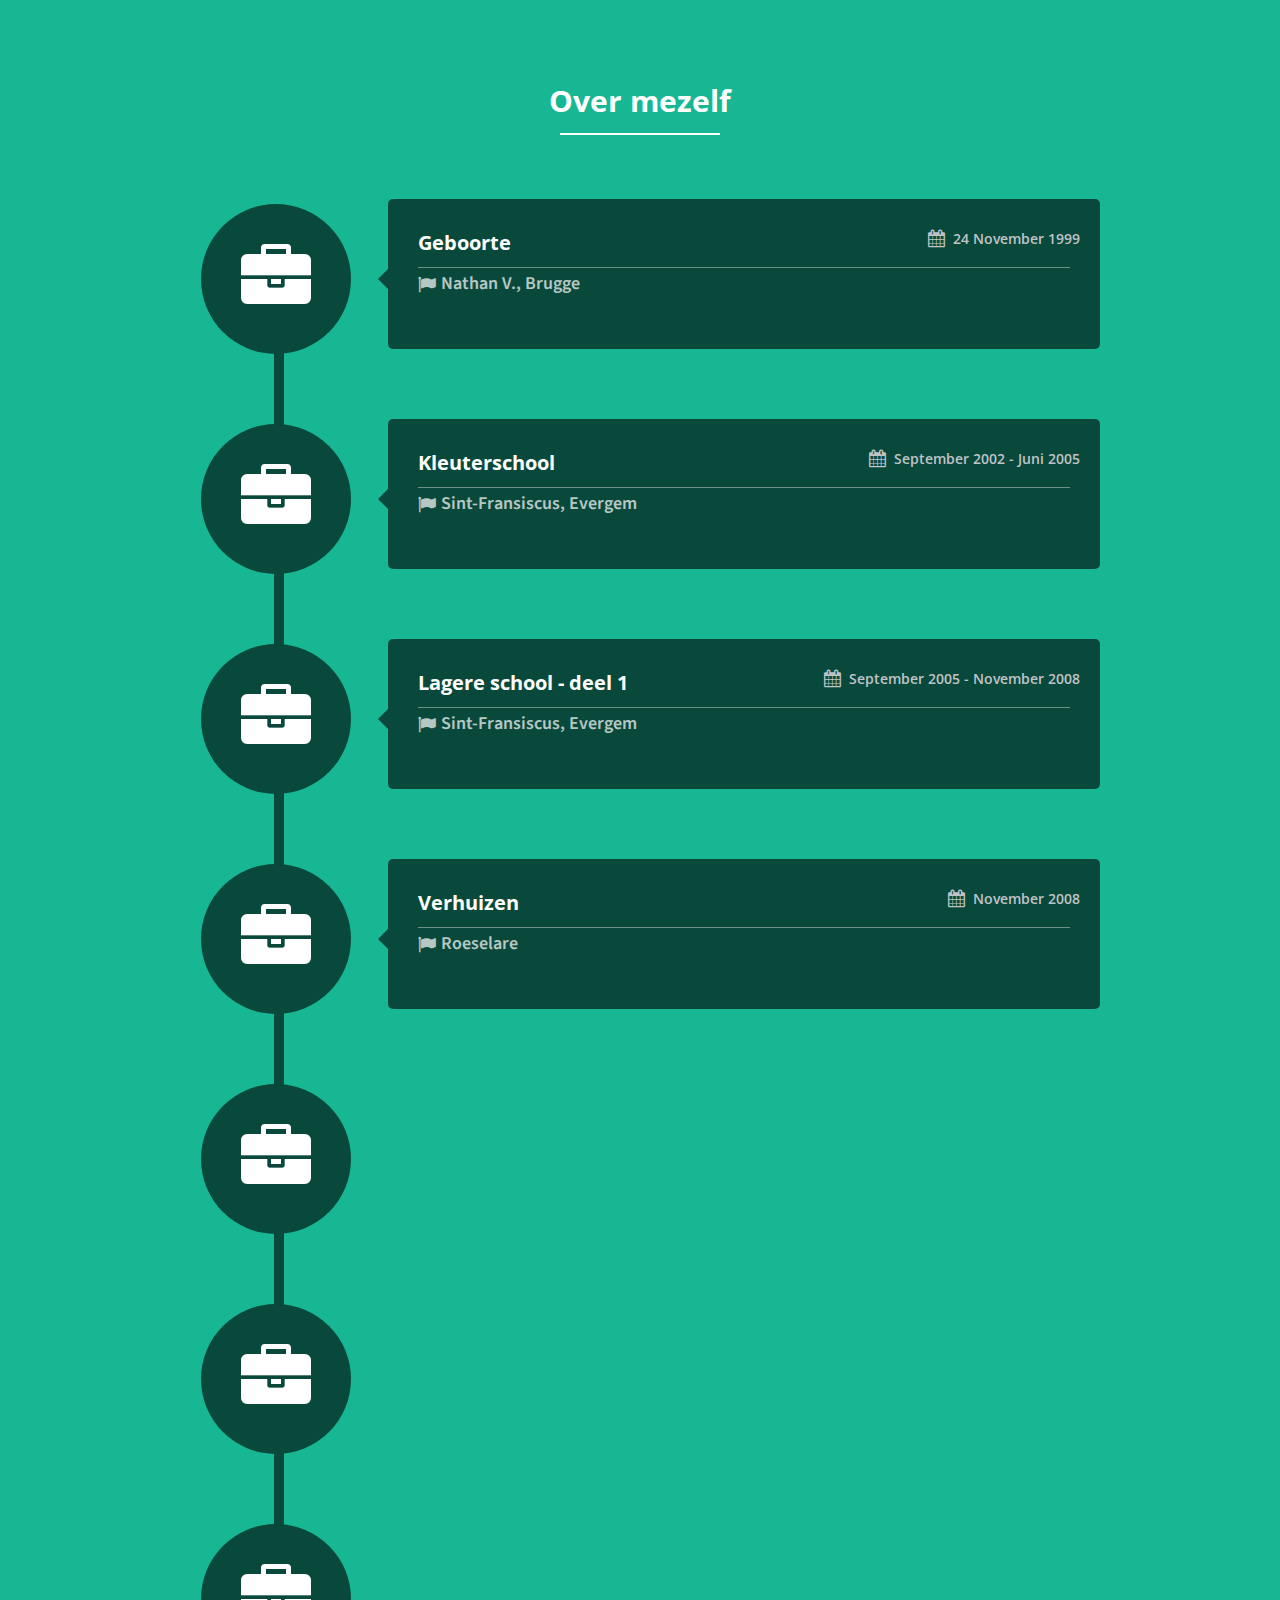
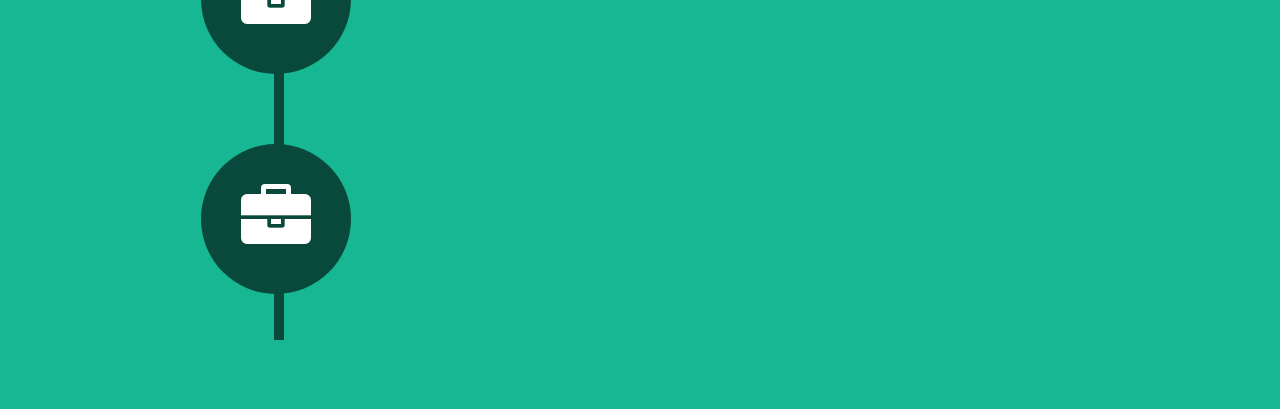
<file: over/over.html>
<!DOCTYPE html>
<html >
<head>
  <meta charset="UTF-8">
  <title>Mijn leven</title>
  <meta name="viewport" content="width=device-width, initial-scale=1.0">
  
  <link rel='stylesheet prefetch' href='http://fonts.googleapis.com/css?family=Source+Sans+Pro:400,700,900&amp'>
<link rel='stylesheet prefetch' href='http://fonts.googleapis.com/css?family=Open+Sans:400,700&subset=latin,latin-ext'>
<link rel='stylesheet prefetch' href='https://cdnjs.cloudflare.com/ajax/libs/font-awesome/4.4.0/css/font-awesome.min.css'>
<link rel='stylesheet prefetch' href='https://cdnjs.cloudflare.com/ajax/libs/animate.css/3.2.6/animate.min.css'>

      <link rel="stylesheet" href="css/style.css">

  
</head>

<body>
  <div id="workexperience" class="sectionClass">
  <div class="row ">
    <div class="sectiontitle">
      <h2>Over mezelf</h2>
      <span class="headerLine"></span>
    </div>
    <div class="fullWidth eight columns">
      <ul class="cbp_tmtimeline">
        <li>
          <div class="cbp_tmicon cbp_tmicon-phone">
            <i class="faPra fa-briefcase"></i>
          </div>
          <div class="cbp_tmlabel wow fadeInRight animated">
            <h3>Geboorte</h3>
            <div class="date">
              <i class="fa fa-calendar"></i>24 November 1999
            </div>
            <h4><i class="fa fa-flag"></i>Nathan V., Brugge</h4>
            <p class="projectParagraph"></p>
          </div>
        </li>
        <li>
          <div class="cbp_tmicon cbp_tmicon-screen">
            <i class="faPra fa-briefcase"></i>
          </div>
          <div class="cbp_tmlabel wow fadeInRight animated">
            <h3>Kleuterschool</h3>
            <h4><i class="fa fa-flag"></i>Sint-Fransiscus, Evergem</h4>
            <div class="date"><i class="fa fa-calendar"></i>September 2002 - Juni 2005</div>
            <p class="projectParagraph"></p>
          </div>
        </li>
        <li>
          <div class="cbp_tmicon cbp_tmicon-mail">
            <i class="faPra fa-briefcase"></i>
          </div>
          <div class="cbp_tmlabel wow fadeInRight animated">
            <h3>Lagere school - deel 1</h3>
            <h4><i class="fa fa-flag"></i>Sint-Fransiscus, Evergem</h4>
            <div class="date"><i class="fa fa-calendar"></i>September 2005 - November 2008</div>
            <p class="projectParagraph"></p>

          </div>
        </li>
        <li>
          <div class="cbp_tmicon cbp_tmicon-phone">
            <i class="faPra fa-briefcase"></i>
          </div>
          <div class="cbp_tmlabel wow fadeInRight animated">
            <h3>Verhuizen</h3>
            <h4><i class="fa fa-flag"></i>Roeselare</h4>
            <div class="date"><i class="fa fa-calendar"></i>November 2008</div>
            <p class="projectParagraph"></p>
          </div>
        </li>
        <li>
          <div class="cbp_tmicon cbp_tmicon-phone">
            <i class="faPra fa-briefcase"></i>
          </div>
          <div class="cbp_tmlabel wow fadeInRight animated">
            <h3>Lagere school - deel 2</h3>
            <h4><i class="fa fa-flag"></i>Burgerschool, Roeselare</h4>
            <div class="date"><i class="fa fa-calendar"></i>November 2008 - Juni 2011</div>
            <p class="projectParagraph"></p>
          </div>
        </li>
        <li>
          <div class="cbp_tmicon cbp_tmicon-phone">
            <i class="faPra fa-briefcase"></i>
          </div>
          <div class="cbp_tmlabel wow fadeInRight animated">
            <h3>Middelbare school - deel 1</h3>
            <h4><i class="fa fa-flag"></i>VMS, Roeselare</h4>
            <div class="date"><i class="fa fa-calendar"></i>September 2011 - Juni 2015</div>
            <p class="projectParagraph"></p>
          </div>
        </li>
        <li>
          <div class="cbp_tmicon cbp_tmicon-phone">
            <i class="faPra fa-briefcase"></i>
          </div>
          <div class="cbp_tmlabel wow fadeInRight animated">
            <h3>Middelbare school - deel 2</h3>
            <h4><i class="fa fa-flag"></i>Burgerschool, Roeselare</h4>
            <div class="date"><i class="fa fa-calendar"></i>November 2015 - Juni 2017</div>
            <p class="projectParagraph"></p>
          </div>
        </li>
        <li>
          <div class="cbp_tmicon cbp_tmicon-phone">
            <i class="faPra fa-briefcase"></i>
          </div>
          <div class="cbp_tmlabel wow fadeInRight animated">
            <h3>----</h3>
            <h4><i class="fa fa-flag"></i>-----</h4>
            <div class="date"><i class="fa fa-calendar"></i>Juni 2017 - ?</div>
            <p class="projectParagraph"></p>
          </div>
      </ul>
    </div>
  </div>
</div>
  <script src='http://cdnjs.cloudflare.com/ajax/libs/jquery/2.1.3/jquery.min.js'></script>
<script src='https://cdnjs.cloudflare.com/ajax/libs/wow/1.1.0/wow.min.js'></script>

    <script src="js/index.js"></script>

</body>
</html>
</file>
<file: over/css/style.css>
body {
  font-family: Open Sans, "Helvetica Neue", "Helvetica", Helvetica, Arial, sans-serif;
  font-size: 13px;
  color: #666;
  position: relative;
  -webkit-font-smoothing: antialiased;
  margin: 0;
}

* {
  -webkit-box-sizing: border-box;
  -moz-box-sizing: border-box;
  box-sizing: border-box;
}

body,
div,
dl,
dt,
dd,
ul,
ol,
li,
h1,
h2,
h3,
h4,
h5,
h6,
pre,
form,
p,
blockquote,
th,
td {
  margin: 0;
  padding: 0;
  font-size: 13px;
  direction: ltr;
}

.sectionClass {
  padding: 80px 0px 50px 0px;
  position: relative;
  display: block;
  background: #17b794;
}

.row {
  width: 980px;
  height: 100%;
  max-width: 100%;
  margin: 0 auto;
}

.row:before,
.row:after {
  content: "";
  display: table;
}

.sectiontitle {
  background-position: center;
  text-align: center;
  min-height: 20px;
}

.sectiontitle h2 {
  font-size: 30px;
  color: white;
  margin-bottom: 0px;
  padding-right: 10px;
  padding-left: 10px;
}

.headerLine {
  width: 160px;
  height: 2px;
  display: inline-block;
  background: white;
}

.fullWidth {
  width: 100%;
  display: table;
  float: none;
  padding: 0;
  min-height: 1px;
  height: 100%;
  position: relative;
}


/********************************/


/*  SECTION WORK EXPERIENCE
********************************/

#work-experience .sectiontitle .headerLine {
  width: 280px;
}

#work-experience .headerline {
  width: 280px;
}

.cbp_tmtimeline {
  margin: 60px 30px 0 0;
  padding: 0;
  list-style: none;
  position: relative;
}

.cbp_tmtimeline:before {
  content: '';
  position: absolute;
  top: 3%;
  bottom: 0;
  width: 10px;
  background: #09493b;
  left: 13%;
  height: 100%;
}

.cbp_tmtimeline li:last-child:before {
  content: initial;
}

.cbp_tmtimeline > li .cbp_tmtime {
  display: block;
  width: 25%;
  padding-right: 100px;
  position: absolute;
}

.cbp_tmtimeline > li .cbp_tmtime span {
  display: block;
  text-align: right;
}

.cbp_tmtimeline > li .cbp_tmtime span:first-child {
  font-size: 0.9em;
  color: #bdd0db;
}

.cbp_tmtimeline > li .cbp_tmtime span:last-child {
  font-size: 2.9em;
  color: #3594cb;
}

.cbp_tmtimeline > li:nth-child(odd) .cbp_tmtime span:last-child {
  color: #6cbfee;
}

.cbp_tmtimeline > li .cbp_tmlabel {
  margin: 0 0 15px 25%;
  background: #09493b;
  color: #FFF;
  padding: 30px;
  font-size: 1.2em;
  font-weight: 300;
  line-height: 1.4;
  font-family: 'Open Sans';
  position: relative;
  border-radius: 5px;
  min-height: 150px;
}

.cbp_tmtimeline > li:nth-child(odd) .cbp_tmlabel {
  background: #09493b;
}

.cbp_tmtimeline > li .cbp_tmlabel h3 {
  margin-top: 0px;
  color: white;
  font-size: 20px;
  margin-bottom: 5px;
  padding: 0 0 10px 0;
  border-bottom: 1px solid rgba(255, 255, 255, 0.4);
  font-family: 'Open Sans', sans-serif;
  font-weight: bold;
}

.cbp_tmtimeline > li .cbp_tmlabel h4 {
  opacity: 0.7;
  color: rgba(255, 255, 255, 1);
  letter-spacing: 0px;
  font-family: 'Source Sans Pro', sans-serif;
  font-size: 18px;
  line-height: 1.2em;
  font-weight: 600;
  padding: 0;
  padding-bottom: 10px;
  margin: 0;
  text-align: left;
}

.cbp_tmtimeline > li .cbp_tmlabel h4 i {
  margin-right: 5px;
  vertical-align: middle;
}

.cbp_tmtimeline > li .cbp_tmlabel:after {
  right: 100%;
  border: solid transparent;
  content: " ";
  height: 0;
  width: 0;
  position: absolute;
  pointer-events: none;
  border-right-color: #09493b;
  border-width: 10px;
  top: 70px;
}

.cbp_tmtimeline > li:nth-child(odd) .cbp_tmlabel:after {
  border-right-color: #09493b;
}

.cbp_tmtimeline > li .cbp_tmicon {
  width: 150px;
  height: 150px;
  top: 3%;
  speak: none;
  font-style: normal;
  font-weight: normal;
  font-variant: normal;
  text-transform: none;
  font-size: 1.4em;
  line-height: 40px;
  -webkit-font-smoothing: antialiased;
  position: absolute;
  color: #151515;
  background: #09493b;
  border-radius: 50%;
  text-align: center;
  left: 8%;
  margin: 0 0 0 -25px;
}

.cbp_tmtimeline li {
  margin-bottom: 70px;
  position: relative;
}

.sectionClassProject {
  position: relative;
  display: block;
  /* background: #f7f7f7; */
  margin: 0 auto;
  padding: 80px 1.875em 3.125em;
}

.projectParagraph {
  font-size: 18px;
  margin: 0.5em 0 0;
  font-family: 'Source Sans Pro', serif;
}

.projectParagraphLink {
  font-size: 15px !important;
  font-weight: 500 !important;
  margin-top: 50px !important;
  margin-bottom: 0px;
  text-align: right;
}

.projectParagraphLink a {
  color: white;
  text-decoration: underline;
}

.cbp_tmicon img {
  width: 100%;
}

.faPra {
  display: inline-block;
  font: normal normal normal 14px/1 FontAwesome;
  text-rendering: auto;
  -webkit-font-smoothing: antialiased;
  -moz-osx-font-smoothing: grayscale;
  font-size: 70px;
  vertical-align: middle;
  color: white;
  line-height: 150px;
}

.label {
  background-color: rgba(255, 255, 255, 0.3);
  border-radius: 3px;
  color: #FFFFFF;
  display: inline;
  font-size: 12px;
  font-weight: bold;
  margin-right: 10px;
  padding: 5px 15px;
}

.date {
  color: #BFC3C7;
  display: block;
  font-size: 14px;
  font-weight: 600;
  position: absolute;
  top: 30px;
  right: 20px;
}

.date i {
  margin-right: 8px;
  vertical-align: top;
  font-size: 18px;
  line-height: 20px;
}

@media (max-width: 1024px) {
  .cbp_tmtimeline:before {
    display: none;
  }
  .cbp_tmtimeline > li .cbp_tmtime {
    width: 100%;
    position: relative;
    padding: 0 0 20px 0;
  }
  .cbp_tmtimeline > li .cbp_tmtime span {
    text-align: left;
  }
  .cbp_tmtimeline > li .cbp_tmlabel {
    margin: 30px 0 70px 0;
    padding: 50px 30px 30px 30px;
    font-weight: 400;
    font-size: 95%;
    float: left;
  }
  .cbp_tmtimeline > li .cbp_tmlabel:after {
    right: auto;
    border-right-color: transparent;
    border-bottom-color: rgb(50, 68, 84);
    top: -20px;
  }
  .cbp_tmtimeline > li:nth-child(odd) .cbp_tmlabel:after {
    border-right-color: transparent;
    border-bottom-color: rgb(43, 58, 72);
    left: 65px;
  }
  .cbp_tmtimeline > li:nth-child(even) .cbp_tmlabel:after {
    right: 65px;
  }
  .cbp_tmtimeline > li:nth-child(odd) .cbp_tmicon {
    position: relative;
    float: left;
    left: auto;
    margin: 0px 5px 0 0px;
  }
  .cbp_tmtimeline > li:nth-child(even) .cbp_tmicon {
    position: relative;
    float: right;
    left: auto;
    margin: 0px 5px 0 0px;
  }
  .cbp_tmtimeline > li .cbp_tmtime span:last-child {
    font-size: 1.5em;
  }
}

@media (max-width: 32em) {
  .cbp-ntaccordion {
    font-size: 70%;
  }
}


/* AUTHOR LINK */

footer {
  z-index: 100;
  padding-top: 50px;
  padding-bottom: 50px;
  width: 100%;
  bottom: 0;
  left: 0;
}

footer p {
  color: rgba(255, 255, 255, 0.8);
  font-size: 16px;
  opacity: 0;
  font-family: 'Open Sans';
  width: 100%;
  word-wrap: break-word;
  line-height: 25px;
  -webkit-transform: translateX(-200px);
  transform: translateX(-200px);
  margin: 0;
  -webkit-transition: all 250ms ease;
  -moz-transition: all 250ms ease;
  transition: all 250ms ease;
}

footer .authorWindow a {
  color: white;
  text-decoration: none;
}

footer p strong {
  color: rgba(255, 255, 255, 0.9);
}

.about-me-img {
  width: 120px;
  height: 120px;
  left: 10px;
  /* bottom: 30px; */
  position: relative;
  border-radius: 100px;
}

.about-me-img img {}

.authorWindow {
  width: 600px;
  background: #75439a;
  padding: 22px 20px 22px 20px;
  border-radius: 5px;
  overflow: hidden;
}

.authorWindowWrapper {
  display: none;
  left: 110px;
  top: 0;
  padding-left: 25px;
  position: absolute;
}

.trans {
  opacity: 1;
  -webkit-transform: translateX(0px);
  transform: translateX(0px);
  -webkit-transition: all 500ms ease;
  -moz-transition: all 500ms ease;
  transition: all 500ms ease;
}

@media screen and (max-width: 768px) {
  .authorWindow {
    width: 210px;
  }
  .authorWindowWrapper {
    bottom: -170px;
    margin-bottom: 20px;
  }
  footer p {
    font-size: 14px;
  }
}
</file>
